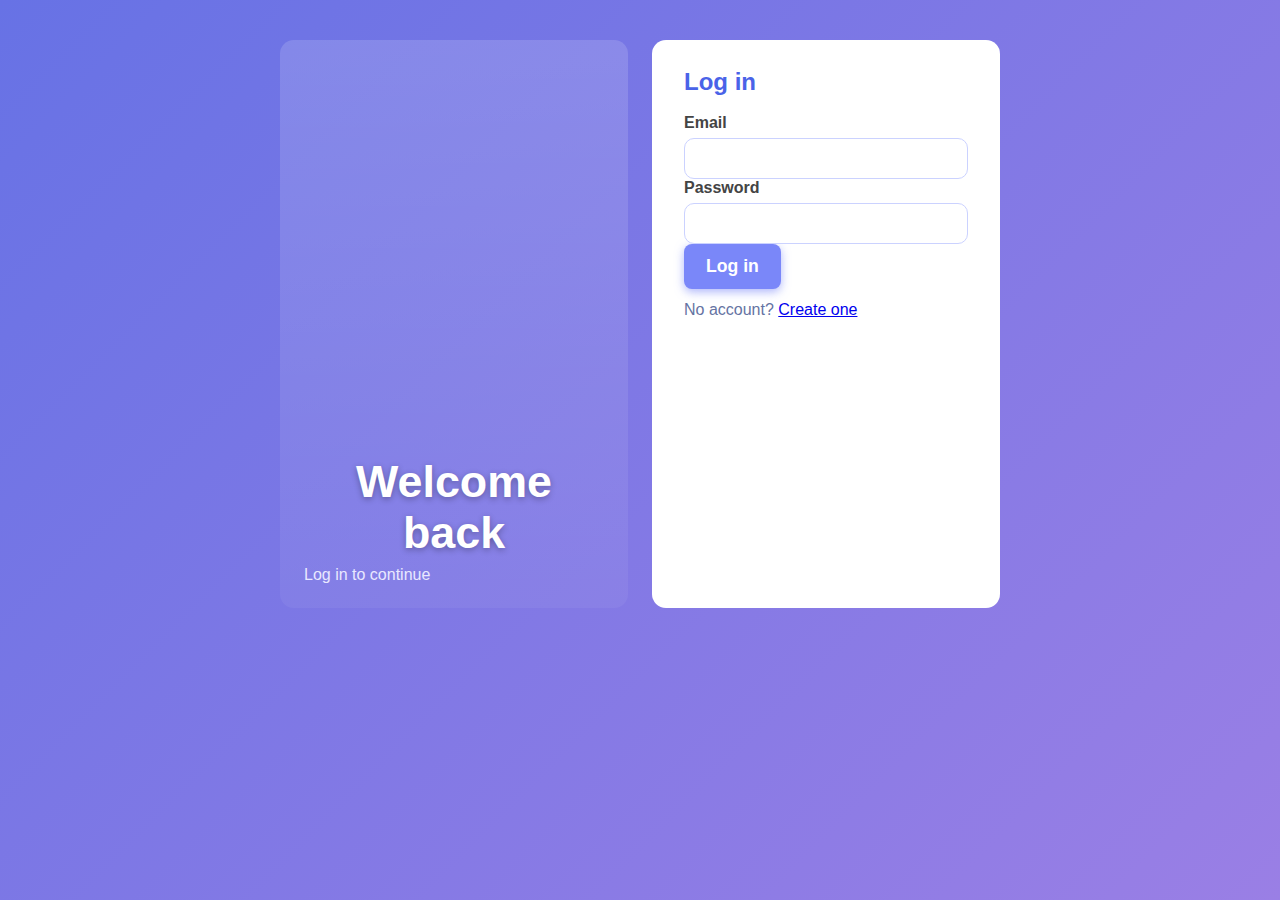
<file: frontend/index.html>
<!DOCTYPE html>
<html lang="en">
<head>
  <meta charset="UTF-8" />
  <meta name="viewport" content="width=device-width, initial-scale=1" />
   <link rel="stylesheet" href="https://cdnjs.cloudflare.com/ajax/libs/font-awesome/4.7.0/css/font-awesome.min.css">
  <title>Speech To Text - Modern UI</title>
  <link rel="stylesheet" href="styles.css" />
</head>
<body>
  <div class="container">
    <h1>Speech To Text</h1>

    <div class="card">
      <h2><span class="icon">🎤</span> Live Audio Recording</h2>
      <div class="controls">
        <label>
          Language:
          <select id="language">
            <option value="en-US">English (US)</option>
            <option value="en-GB">English (UK)</option>
            <option value="hi-IN">Hindi (India)</option>
            <option value="ta-IN">Tamil (India)</option>
          </select>
        </label>
        <button id="startBtn"><i class="fa fa-microphone"></i></button>
        <button id="stopBtn" disabled>Stop</button>
        <button id="saveBtn" disabled>Save</button>
      </div>
      <textarea id="transcript" rows="8" placeholder="Your speech will appear here..."></textarea>
    </div>

    <div class="card">
      <h2><span class="icon">⌨️</span> Recent Transcripts</h2>
      <ul id="items"></ul>
    </div>
  </div>

  <script src="script.js"></script>
</body>
</html>
</file>
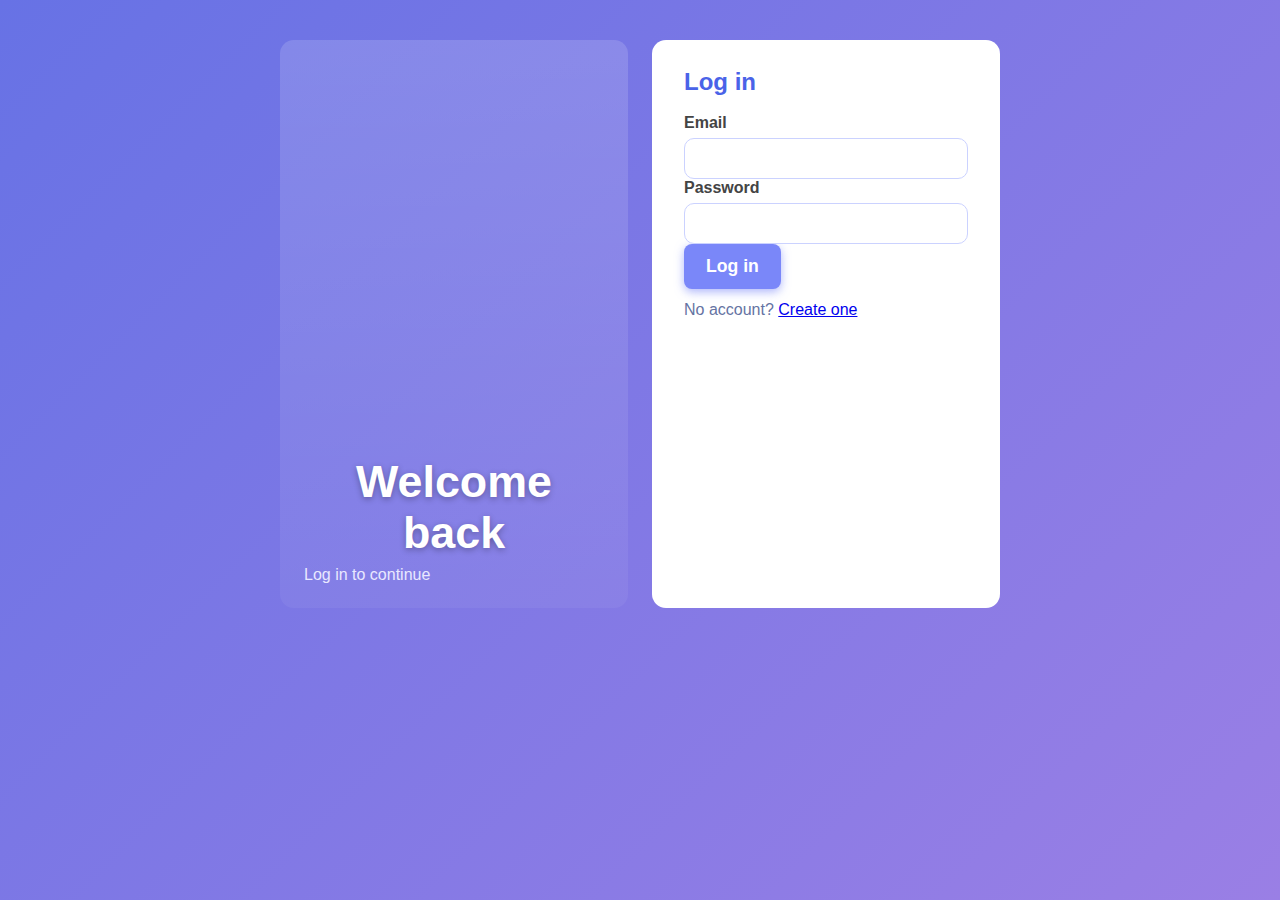
<file: frontend/login.html>
<!DOCTYPE html>
<html lang="en">
<head>
	<meta charset="UTF-8" />
	<meta name="viewport" content="width=device-width, initial-scale=1" />
	<title>Log in</title>
	<link rel="stylesheet" href="styles.css" />
</head>
<body>
	<div class="container">
		<div class="auth-layout">
			<div class="auth-hero">
				<div>
					<h1 style="color:#fff; margin:0 0 8px 0;">Welcome back</h1>
					<p style="color:#e9e8ff; margin:0;">Log in to continue</p>
				</div>
			</div>
			<div class="auth-form">
				<h2>Log in</h2>
				<form id="loginForm">
					<div class="field">
						<label for="email">Email</label>
						<input id="email" type="email" required />
					</div>
					<div class="field">
						<label for="password">Password</label>
						<input id="password" type="password" required />
					</div>
					<button type="submit">Log in</button>
					<p id="error" class="error" style="display:none;"></p>
				</form>
				<p class="muted" style="margin-top:12px;">No account? <a href="register.html">Create one</a></p>
			</div>
		</div>
	</div>

	<script>
	(function(){
		if (localStorage.getItem('auth_user')) {
			window.location.href = 'index.html';
			return;
		}
		const apiBase = 'http://localhost:5000/api';
		const form = document.getElementById('loginForm');
		const errorEl = document.getElementById('error');

		form.addEventListener('submit', async function(e){
			e.preventDefault();
			errorEl.style.display = 'none';
			const body = {
				email: document.getElementById('email').value.trim(),
				password: document.getElementById('password').value
			};
			try {
				const res = await fetch(`${apiBase}/login`, {
					method: 'POST',
					headers: { 'Content-Type': 'application/json' },
					body: JSON.stringify(body)
				});
				if (!res.ok) {
					const err = await res.json().catch(() => ({ error: 'Login failed' }));
					throw new Error(err.error || 'Login failed');
				}
				const user = await res.json();
				localStorage.setItem('auth_user', JSON.stringify(user));
				window.location.href = 'index.html';
			} catch (err) {
				errorEl.textContent = err.message || 'Login failed';
				errorEl.style.display = 'block';
			}
		});
	})();
	</script>
</body>
</html>
</file>
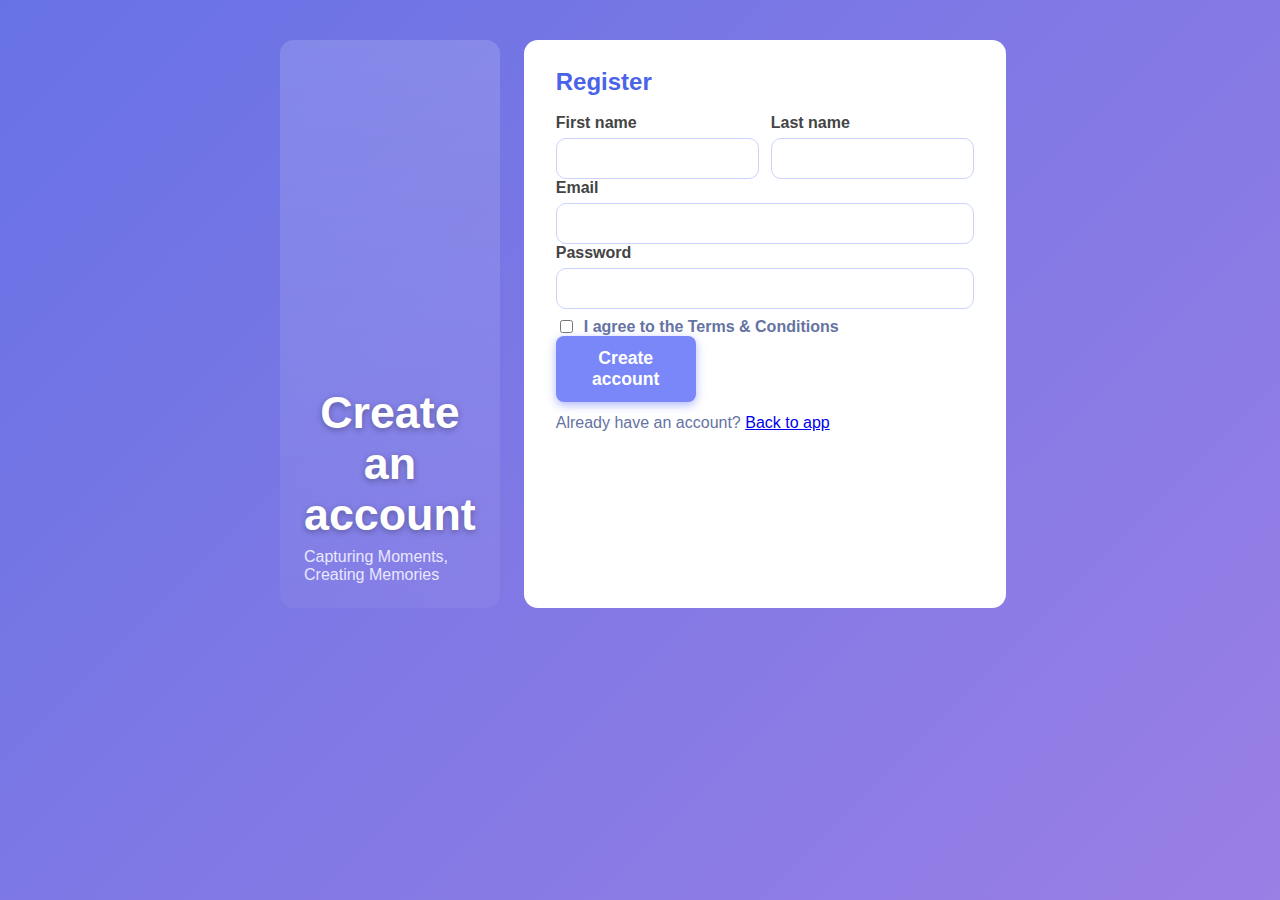
<file: frontend/register.html>
<!DOCTYPE html>
<html lang="en">
<head>
	<meta charset="UTF-8" />
	<meta name="viewport" content="width=device-width, initial-scale=1" />
	<title>Create an account</title>
	<link rel="stylesheet" href="styles.css" />
</head>
<body>
	<div class="container">
		<div class="auth-layout">
			<div class="auth-hero">
				<div>
					<h1 style="color:#fff; margin:0 0 8px 0;">Create an account</h1>
					<p style="color:#e9e8ff; margin:0;">Capturing Moments, Creating Memories</p>
				</div>
			</div>
			<div class="auth-form">
				<h2>Register</h2>
				<form id="registerForm">
					<div class="grid-2">
						<div class="field">
							<label for="first_name">First name</label>
							<input id="first_name" type="text" required />
						</div>
						<div class="field">
							<label for="last_name">Last name</label>
							<input id="last_name" type="text" required />
						</div>
					</div>
					<div class="field">
						<label for="email">Email</label>
						<input id="email" type="email" required />
					</div>
					<div class="field">
						<label for="password">Password</label>
						<input id="password" type="password" minlength="6" required />
					</div>
					<div class="field" style="margin-top:8px;">
						<label style="display:flex; align-items:center; gap:8px;">
							<input id="terms" type="checkbox" required />
							<span class="muted">I agree to the Terms & Conditions</span>
						</label>
					</div>
					<button type="submit">Create account</button>
					<p id="error" class="error" style="display:none;"></p>
				</form>
				<p class="muted" style="margin-top:12px;">Already have an account? <a href="index.html">Back to app</a></p>
			</div>
		</div>
	</div>

	<script>
	(function(){
		const apiBase = 'http://localhost:5000/api';
		const form = document.getElementById('registerForm');
		const errorEl = document.getElementById('error');

		form.addEventListener('submit', async function(e){
			e.preventDefault();
			errorEl.style.display = 'none';
			const body = {
				first_name: document.getElementById('first_name').value.trim(),
				last_name: document.getElementById('last_name').value.trim(),
				email: document.getElementById('email').value.trim(),
				password: document.getElementById('password').value
			};
			try {
				const res = await fetch(`${apiBase}/register`, {
					method: 'POST',
					headers: { 'Content-Type': 'application/json' },
					body: JSON.stringify(body)
				});
				if (!res.ok) {
					const err = await res.json().catch(() => ({ error: 'Registration failed' }));
					throw new Error(err.error || 'Registration failed');
				}
				// Registration succeeded; ask the user to log in manually
				window.location.href = 'login.html';
			} catch (err) {
				errorEl.textContent = err.message || 'Registration failed';
				errorEl.style.display = 'block';
			}
		});
	})();
	</script>
</body>
</html>
</file>
<file: frontend/styles.css>
/* Background gradient */
body {
  margin: 0;
  font-family: 'Segoe UI', Tahoma, Geneva, Verdana, sans-serif;
  background: linear-gradient(135deg, #6772e5 0%, #9a7fe5 100%);
  color: #2c3e50;
  min-height: 100vh;
  display: flex;
  justify-content: center;
  padding: 40px 20px;
  box-sizing: border-box;
}

/* Main container */
.container {
  width: 100%;
  max-width: 720px;
}

/* --- Auth (Register) styles --- */
.auth-layout {
  display: grid;
  grid-template-columns: 1fr 1fr;
  gap: 24px;
}
.auth-hero {
  background: linear-gradient(180deg, rgba(255,255,255,0.15) 0%, rgba(255,255,255,0.05) 100%);
  border-radius: 14px;
  padding: 24px;
  color: #1f2453;
  min-height: 520px;
  display: flex;
  align-items: end;
}
.auth-form {
  background: #ffffff;
  border-radius: 14px;
  padding: 28px 32px;
}
.auth-form h2 { margin-top: 0; }
.grid-2 { display: grid; grid-template-columns: 1fr 1fr; gap: 12px; }
.field { display: flex; flex-direction: column; gap: 6px; }
.field input[type="text"],
.field input[type="email"],
.field input[type="password"] {
  padding: 12px;
  border-radius: 10px;
  border: 1.5px solid #cbd2ff;
}
.error { color: #c2002f; font-size: 0.95rem; }
.muted { color: #6573a3; }

@media (max-width: 900px) { .auth-layout { grid-template-columns: 1fr; } }

/* Header */
h1 {
  color: #f5f7fa;
  font-weight: 700;
  text-align: center;
  font-size: 2.8rem;
  margin-bottom: 40px;
  user-select: none;
  text-shadow: 0 2px 6px rgba(0,0,0,0.3);
}

/* Card style for sections */
.card {
  background: #fff;
  border-radius: 12px;
  padding: 28px 32px;
  margin-bottom: 36px;
  box-shadow: 0 6px 18px rgba(0, 0, 0, 0.1);
  transition: box-shadow 0.3s ease;
}
.card:hover {
  box-shadow: 0 10px 28px rgba(0, 0, 0, 0.15);
}

/* Section titles with icons */
h2 {
  font-size: 1.5rem;
  color: #4a63e8;
  margin-bottom: 18px;
  display: flex;
  align-items: center;
  gap: 10px;
  user-select: none;
}

/* Icons for titles */
.icon {
  font-size: 1.5rem;
  color: #4a63e8;
}

/* Controls container */
.controls {
  display: flex;
  flex-wrap: wrap;
  gap: 16px;
  align-items: center;
  margin-bottom: 20px;
}
label {
  font-weight: 600;
  font-size: 1rem;
  color: #444;
  display: flex;
  align-items: center;
  gap: 8px;
  flex-grow: 1;
  min-width: 180px;
}
select {
  padding: 8px 12px;
  font-size: 1rem;
  border-radius: 8px;
  border: 1.5px solid #bbb;
  outline-offset: 2px;
  cursor: pointer;
  transition: border-color 0.3s ease;
  flex-grow: 1;
}
select:hover, select:focus {
  border-color: #4a63e8;
  box-shadow: 0 0 6px rgba(74, 99, 232, 0.4);
}

/* Buttons styling */
button {
  background: #7a87f9;
  border: none;
  border-radius: 8px;
  color: white;
  padding: 12px 22px;
  font-weight: 700;
  font-size: 1.1rem;
  cursor: pointer;
  box-shadow: 0 3px 10px rgba(122, 135, 249, 0.6);
  flex-grow: 1;
  max-width: 140px;
  transition: background-color 0.3s ease, transform 0.15s ease;
  display: flex;
  align-items: center;
  justify-content: center;
  gap: 8px;
  user-select: none;
}
button:hover:not(:disabled) {
  background-color: #5662f6;
  transform: translateY(-2px);
  box-shadow: 0 6px 18px rgba(86, 98, 246, 0.8);
}
button:disabled {
  background: #c0c5f8;
  cursor: not-allowed;
  box-shadow: none;
  transform: none;
}

/* Textarea style */
textarea#transcript {
  width: 100%;
  min-height: 180px;
  padding: 18px 24px;
  font-size: 1.1rem;
  border-radius: 14px;
  border: 1.5px solid #ddd;
  resize: vertical;
  font-family: 'Segoe UI', Tahoma, Geneva, Verdana, sans-serif;
  color: #333;
  background-color: #fafafa;
  transition: border-color 0.3s ease;
}
textarea#transcript::placeholder {
  color: #aaa;
  font-style: italic;
}
textarea#transcript:focus {
  border-color: #4a63e8;
  box-shadow: 0 0 8px rgba(74, 99, 232, 0.4);
  outline: none;
}

/* Recent transcripts list */
.list h2 {
  margin-top: 0;
  margin-bottom: 14px;
  color: #4a63e8;
}
ul#items {
  max-height: 260px;
  overflow-y: auto;
  padding: 0 14px;
  margin: 0;
  list-style: none;
  border-radius: 12px;
  border: 1.5px solid #ddd;
  background-color: #f9f9ff;
  box-shadow: inset 0 0 8px #e3e7ff;
}
ul#items li {
  padding: 10px 8px;
  border-bottom: 1px solid #e3e7ff;
  font-size: 1rem;
  color: #555;
  white-space: pre-wrap;
}
ul#items li:last-child {
  border-bottom: none;
}

/* Responsive */
@media (max-width: 600px) {
  .controls {
    flex-direction: column;
  }
  button {
    max-width: 100%;
  }
}
</file>
